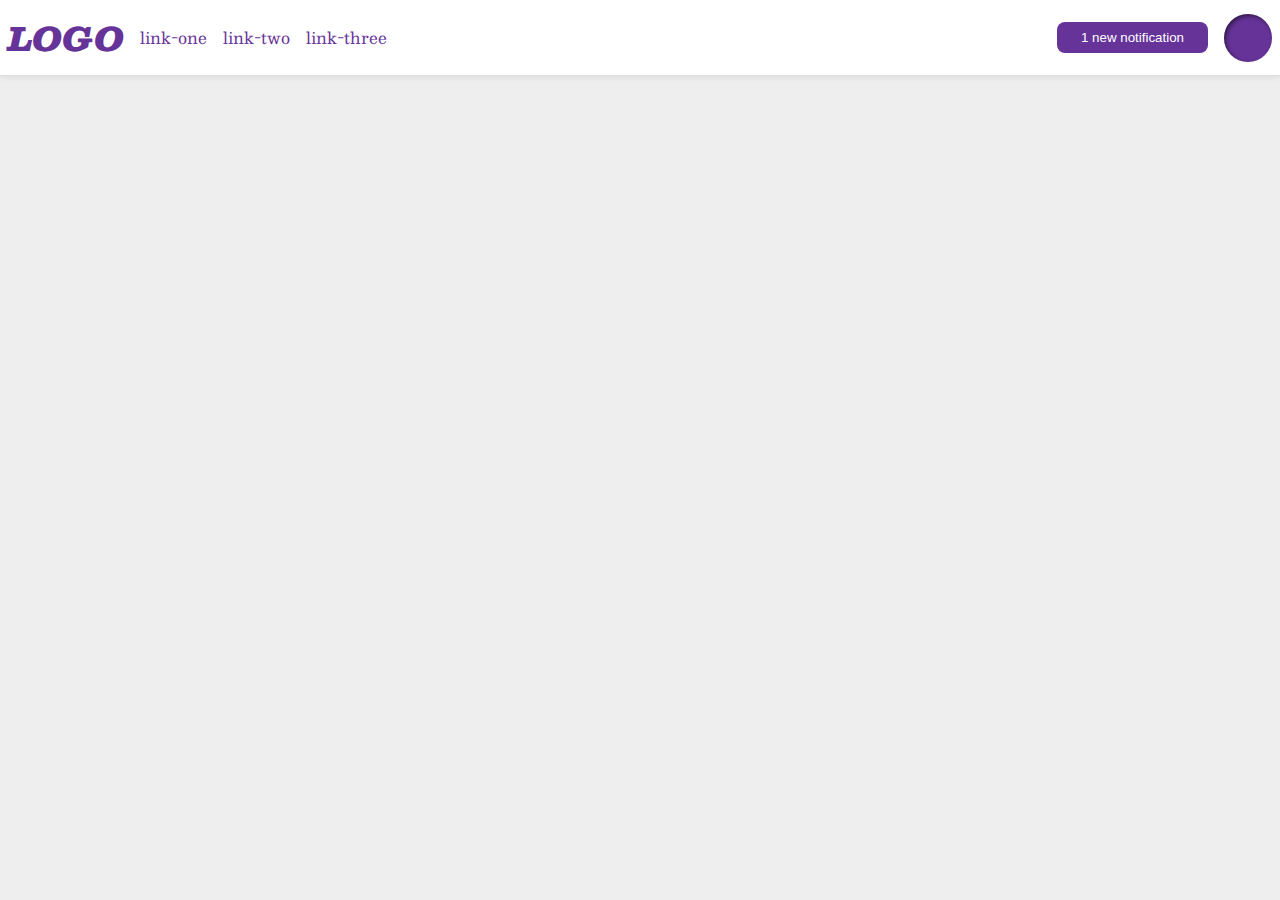
<file: flex/03-flex-header-2/index.html>
<!DOCTYPE html>
<html lang="en">
  <head>
    <meta charset="UTF-8">
    <meta http-equiv="X-UA-Compatible" content="IE=edge">
    <meta name="viewport" content="width=device-width, initial-scale=1.0">
    <title>Flex Header 2</title>
    <link rel="stylesheet" href="style.css">
  </head>
  <body>
    <div class="header">
      <div class="header-sides">
        <div class="logo">
          LOGO
        </div>
        <ul class="links">
          <li><a href="https://google.com">link-one</a></li>
          <li><a href="https://google.com">link-two</a></li>
          <li><a href="https://google.com">link-three</a></li>
        </ul>
      </div>
      <div class="header-sides">
        <button class="notifications">
          1 new notification
        </button>
        <div class="profile-image"></div>
      </div>
    </div>
  </body>
</html>
</file>
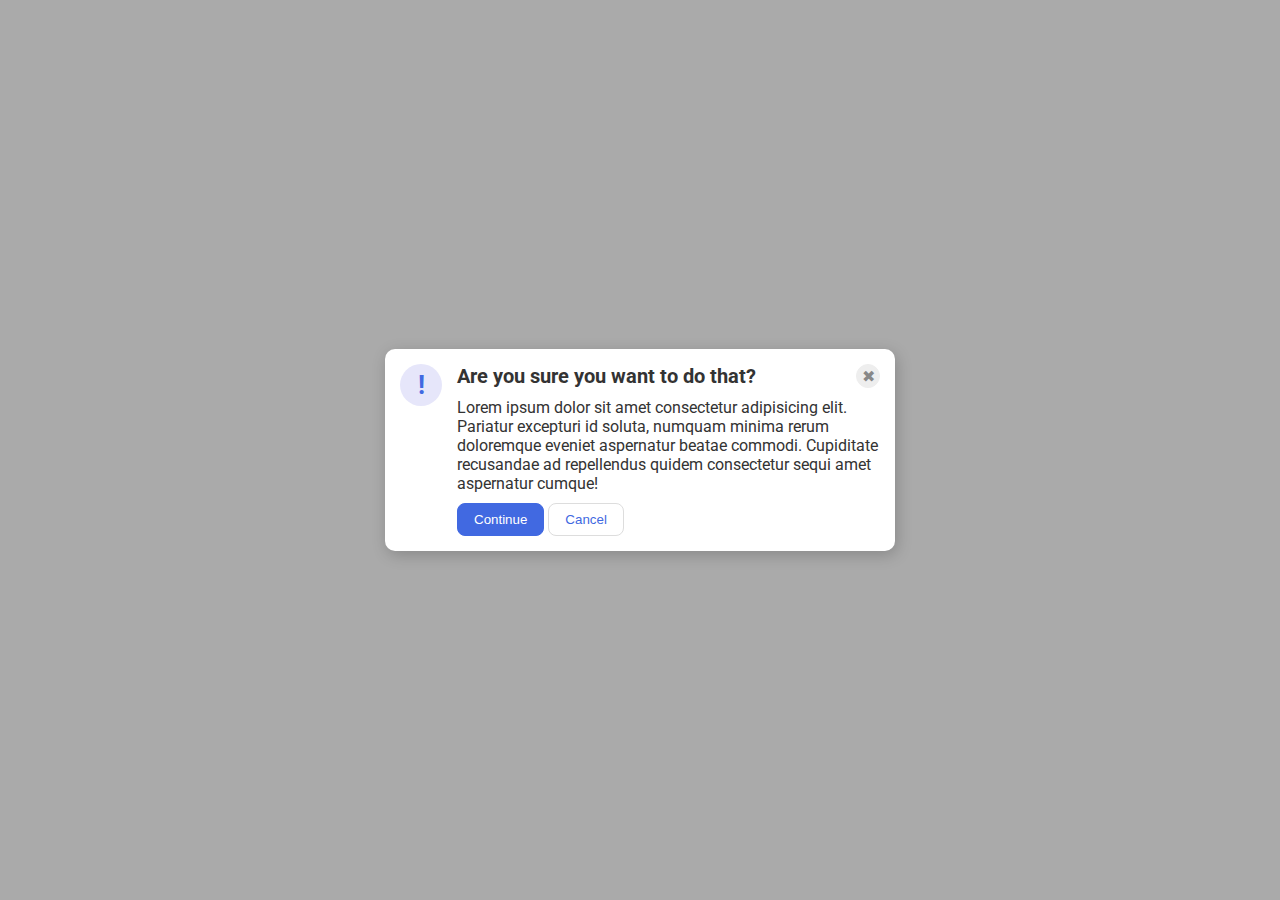
<file: flex/05-flex-modal/index.html>
<!DOCTYPE html>
<html lang="en">
  <head>
    <meta charset="UTF-8">
    <meta http-equiv="X-UA-Compatible" content="IE=edge">
    <meta name="viewport" content="width=device-width, initial-scale=1.0">
    <link rel="stylesheet" href="style.css">
    <title>Modal</title>
  </head>
  <body>
    <div class="modal">
      <div class="icon">!</div>
      <div class="content">
        <div class="question">
          <div class="header">Are you sure you want to do that?</div>
          <button class="close-button">✖</button>
        </div>
        <div class="text">Lorem ipsum dolor sit amet consectetur adipisicing elit. Pariatur excepturi id soluta, numquam minima rerum doloremque eveniet aspernatur beatae commodi. Cupiditate recusandae ad repellendus quidem consectetur sequi amet aspernatur cumque!</div>
        <div class="selection">
          <button class="continue">Continue</button>
          <button class="cancel">Cancel</button>
        </div>
      </div>
    </div>
  </body>
</html>
</file>
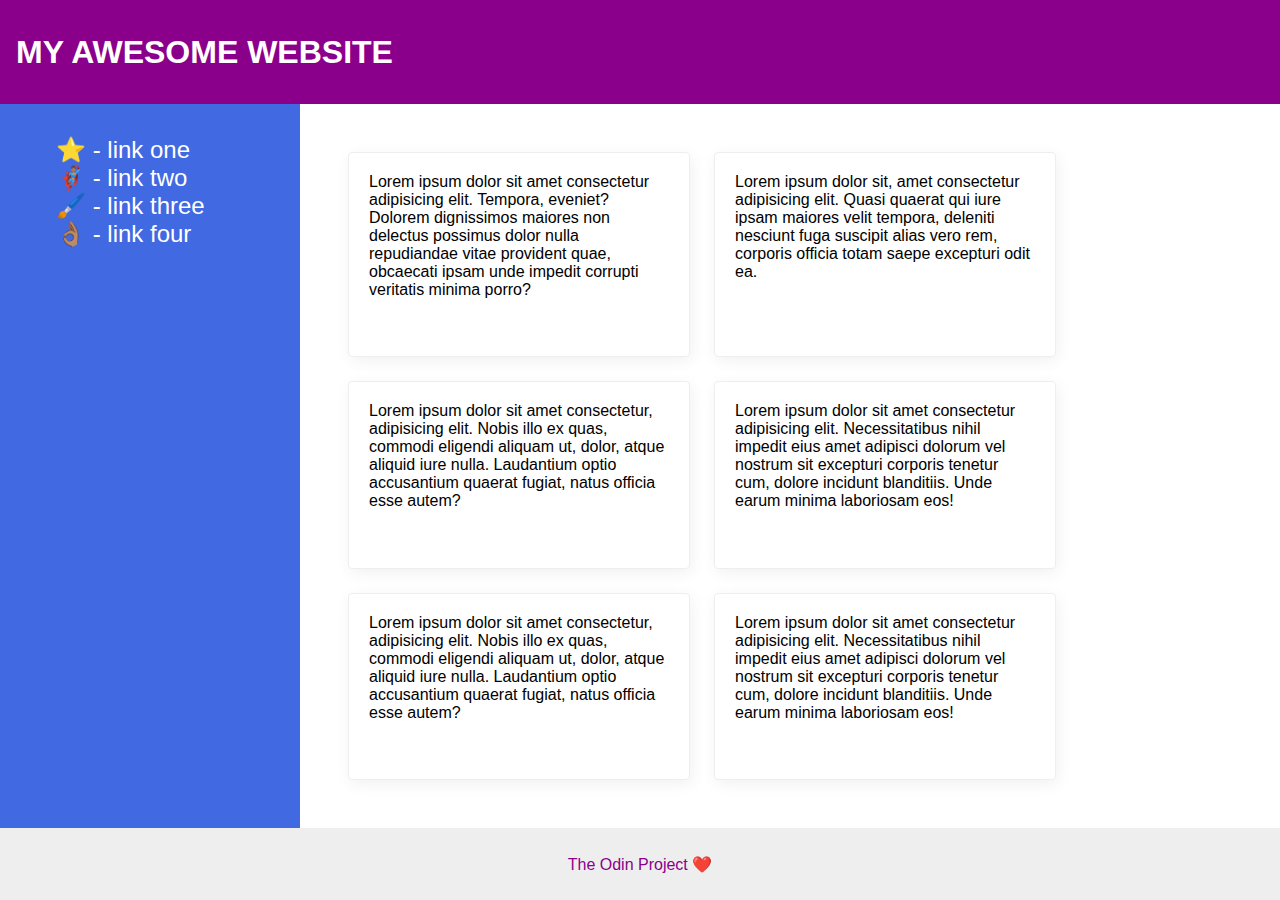
<file: flex/07-flex-layout-2/index.html>
<!DOCTYPE html>
<html lang="en">
  <head>
    <meta charset="UTF-8">
    <meta http-equiv="X-UA-Compatible" content="IE=edge">
    <meta name="viewport" content="width=device-width, initial-scale=1.0">
    <title>The Holy Grail</title>
    <link rel="stylesheet" href="style.css">
  </head>
  <body>
    <div class="header">
      MY AWESOME WEBSITE
    </div>
    
    <div class="content">
      <div class="sidebar">
        <ul>
          <li><a href="#">⭐ - link one</a></li>
          <li><a href="#">🦸🏽‍♂️ - link two</a></li>
          <li><a href="#">🖌️ - link three</a></li>
          <li><a href="#">👌🏽 - link four</a></li>
        </ul>
      </div>

      <div class="cards">
        <div class="card">Lorem ipsum dolor sit amet consectetur adipisicing elit. Tempora, eveniet? Dolorem dignissimos maiores non delectus possimus dolor nulla repudiandae vitae provident quae, obcaecati ipsam unde impedit corrupti veritatis minima porro?</div>
        <div class="card">Lorem ipsum dolor sit, amet consectetur adipisicing elit. Quasi quaerat qui iure ipsam maiores velit tempora, deleniti nesciunt fuga suscipit alias vero rem, corporis officia totam saepe excepturi odit ea.</div>
        <div class="card">Lorem ipsum dolor sit amet consectetur, adipisicing elit. Nobis illo ex quas, commodi eligendi aliquam ut, dolor, atque aliquid iure nulla. Laudantium optio accusantium quaerat fugiat, natus officia esse autem?</div>
        <div class="card">Lorem ipsum dolor sit amet consectetur adipisicing elit. Necessitatibus nihil impedit eius amet adipisci dolorum vel nostrum sit excepturi corporis tenetur cum, dolore incidunt blanditiis. Unde earum minima laboriosam eos!</div>
        <div class="card">Lorem ipsum dolor sit amet consectetur, adipisicing elit. Nobis illo ex quas, commodi eligendi aliquam ut, dolor, atque aliquid iure nulla. Laudantium optio accusantium quaerat fugiat, natus officia esse autem?</div>
        <div class="card">Lorem ipsum dolor sit amet consectetur adipisicing elit. Necessitatibus nihil impedit eius amet adipisci dolorum vel nostrum sit excepturi corporis tenetur cum, dolore incidunt blanditiis. Unde earum minima laboriosam eos!</div>
      </div>
    </div>

    <div class="footer">
      The Odin Project ❤️
    </div>
  </body>
</html>
</file>
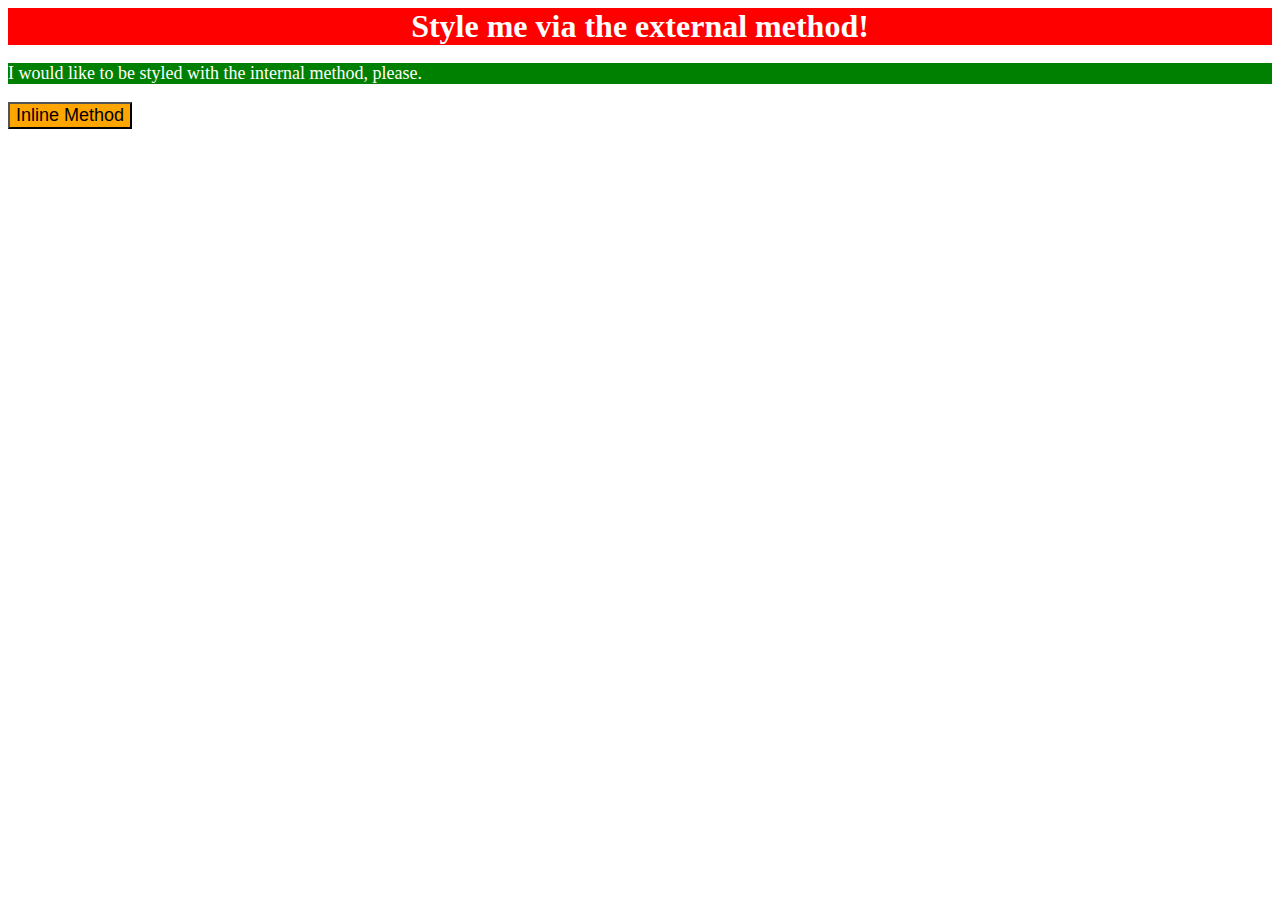
<file: foundations/01-css-methods/index.html>
<!DOCTYPE html>
<html lang="en">
  <head>
    <link rel="stylesheet" href="styles.css">
    <meta charset="UTF-8">
    <meta http-equiv="X-UA-Compatible" content="IE=edge">
    <meta name="viewport" content="width=device-width, initial-scale=1.0">
    <title>Methods for Adding CSS</title>
    <style>
      p {
        color:white;
        background-color: green;
        font-size:18px;
      }
    </style>
  </head>
  <body>
    <div>Style me via the external method!</div>
    <p>I would like to be styled with the internal method, please.</p>
    <button style="background-color: orange; font-size:18px;">
      Inline Method</button>
  </body>
</html>
</file>
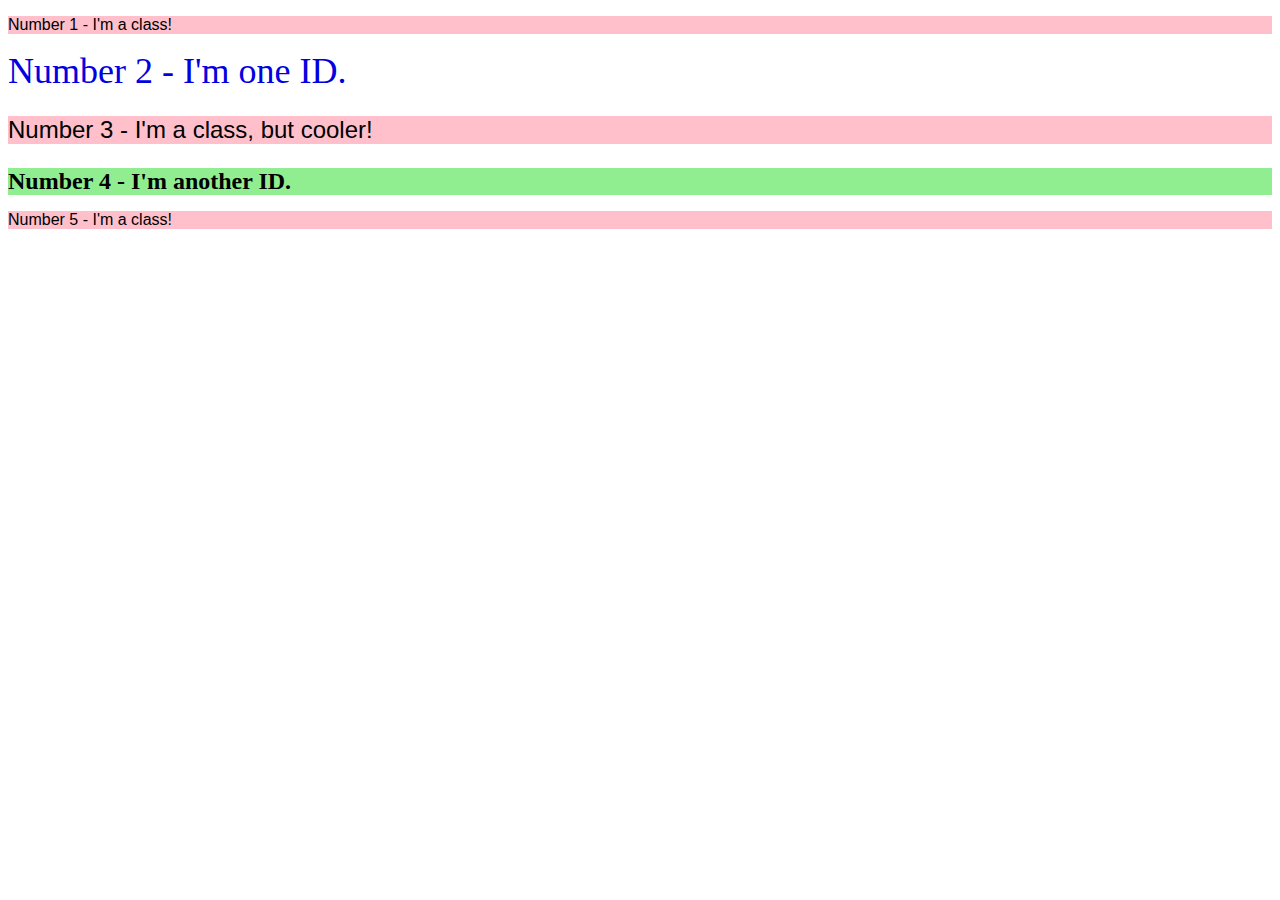
<file: foundations/02-class-id-selectors/index.html>
<!DOCTYPE html>
<html lang="en">
  <head>
    <meta charset="UTF-8">
    <meta http-equiv="X-UA-Compatible" content="IE=edge">
    <meta name="viewport" content="width=device-width, initial-scale=1.0">
    <title>Class and ID Selectors</title>
    <link rel="stylesheet" href="style.css">
  </head>
  <body>
    <p class="odd">Number 1 - I'm a class!</p>
    <div id="line2">Number 2 - I'm one ID.</div>
    <p class="odd line3">Number 3 - I'm a class, but cooler!</p>
    <div id="line4">Number 4 - I'm another ID.</div>
    <p class="odd">Number 5 - I'm a class!</p>
  </body>
</html>
</file>
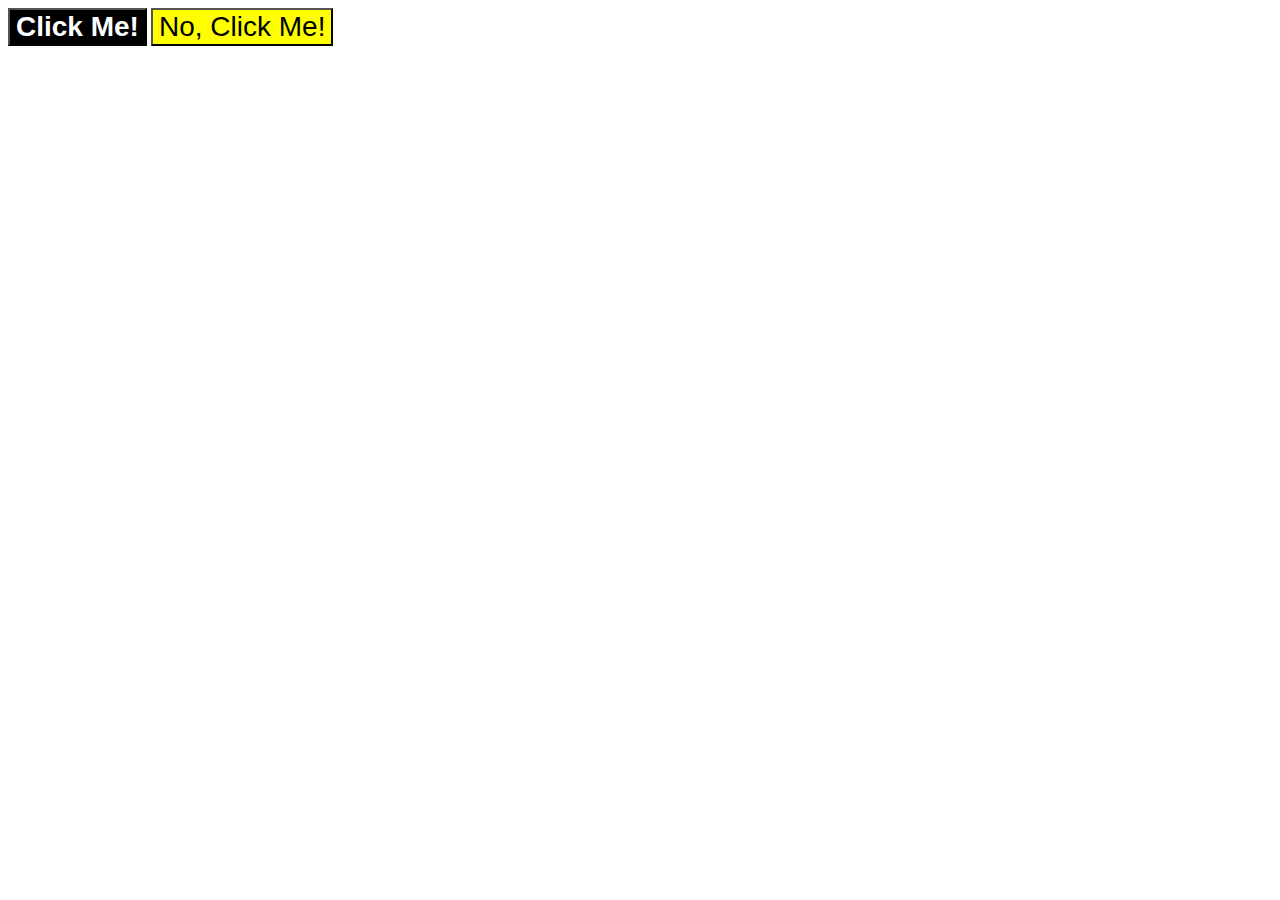
<file: foundations/03-grouping-selectors/index.html>
<!DOCTYPE html>
<html lang="en">
  <head>
    <meta charset="UTF-8">
    <meta http-equiv="X-UA-Compatible" content="IE=edge">
    <meta name="viewport" content="width=device-width, initial-scale=1.0">
    <title>Grouping Selectors</title>
    <link rel="stylesheet" href="style.css">
  </head>
  <body>
    <button class="button1">Click Me!</button>
    <button class="button2">No, Click Me!</button>
  </body>
</html>
</file>
<file: flex/03-flex-header-2/style.css>
/* this is some magical font-importing.  
you'll learn about it later. */
@import url('https://fonts.googleapis.com/css2?family=Besley:ital,wght@0,400;1,900&display=swap');

body {
  margin: 0;
  background: #eee;
  font-family: Besley, serif;
}

.header {
  display: flex;
  justify-content: space-between;
  align-items: center;
  padding: 8px;
  background: white;
  border-bottom: 1px solid #ddd;
  box-shadow: 0 0 8px rgba(0,0,0,.1);
}

.header-sides {
  display: flex;
  align-items: center;
  gap: 16px;
}

.profile-image {
  background: rebeccapurple;
  box-shadow: inset 2px 2px 4px rgba(0,0,0,.5);
  border-radius: 50%;
  width: 48px;
  height: 48px;
}

.logo {
  color: rebeccapurple;
  font-size: 32px;
  font-weight: 900;
  font-style: italic;
}

button {
  border: none;
  border-radius: 8px;
  background: rebeccapurple;
  color: white;
  padding: 8px 24px;
}

a {
  /* this removes the line under our links */
  text-decoration: none;
  color: rebeccapurple;
}

ul {
  list-style-type: none;
  display: flex;
  padding: 0px;
  gap: 16px;
}
</file>
<file: flex/05-flex-modal/style.css>
@import url('https://fonts.googleapis.com/css2?family=Roboto:wght@400;700&display=swap');

html, body {
  height: 100%;
}

body {
  font-family: Roboto, sans-serif;
  margin: 0;
  background: #aaa;
  color: #333;
  /* I'll give you this one for free lol */
  display: flex;
  align-items: center;
  justify-content: center;
}

.modal {
  display: flex;
  padding: 15px;
  gap: 15px;
  background: white;
  width: 480px;
  border-radius: 10px;
  box-shadow: 2px 4px 16px rgba(0,0,0,.2);
}

.icon {
  flex-shrink: 0;
  color: royalblue;
  font-size: 26px;
  font-weight: 700;
  background: lavender;
  width: 42px;
  height: 42px;
  border-radius: 50%;
  display: flex;
  align-items: center;
  justify-content: center;
}

.close-button {
  background: #eee;
  border-radius: 50%;
  color: #888;
  font-weight: 400;
  font-size: 16px;
  height: 24px;
  width: 24px;
  display: flex;
  align-items: center;
  justify-content: center;
  border: 1px solid #eee;
  padding: 0;
}

.header {
  font-weight: bold;
  font-size: 20px;
}

.content {
  display: flex;
  flex-direction: column;
  gap: 10px;
}

.question {
  display: flex;
  justify-content: space-between;
}

button {
  cursor: pointer;
  padding: 8px 16px;
  border-radius: 8px;
}

button.continue {
  background: royalblue;
  border: 1px solid royalblue;
  color: white;
}

button.cancel {
  background: white;
  border: 1px solid #ddd;
  color: royalblue;
}
</file>
<file: flex/07-flex-layout-2/style.css>
body {
  font-family: -apple-system, BlinkMacSystemFont, 'Segoe UI', Roboto, Oxygen, Ubuntu, Cantarell, 'Open Sans', 'Helvetica Neue', sans-serif;
  margin: 0;
  min-height: 100vh;
  display: flex;
  flex-direction: column;
  justify-content: space-between;
}

ul {
  list-style-type: none;
}

a {
  font-size: 24px;
  color: white;
  text-decoration: none;
}

.header {
  height: 72px;
  background: darkmagenta;
  color: white;
  display: flex;
  align-items: center;
  padding: 16px;
  font-size: 32px;
  font-weight: 900;
}

.footer {
  height: 72px;
  background: #eee;
  color: darkmagenta;
  display: flex;
  justify-content: center;
  align-items: center;
}

.content {
  display: flex;
  flex-grow: 1;
}

.sidebar {
  width: 300px;
  background: royalblue;
  box-sizing: border-box;
  display: flex;
  flex-shrink: 0;
  padding: 16px;
}

.cards {
  display: flex;
  flex-wrap: wrap;
  padding: 48px;
  gap: 24px;
}

.card {
  border: 1px solid #eee;
  box-shadow: 2px 4px 16px rgba(0,0,0,.06);
  border-radius: 4px;
  padding: 20px;
  display: flex;
  flex-basis: 300px;
}
</file>
<file: foundations/01-css-methods/styles.css>
div {
    color:white;
    background-color: red;
    text-align:center;
    font-size:32px;
    font-weight:bold;
}
</file>
<file: foundations/02-class-id-selectors/style.css>
.odd {
    background-color: rgb(255,192,203);
    font-family: Verdana, "DefaVu Sans", sans-serif;
}

.line3 {
    font-size:24px;
}

#line2 {
    color:rgb(0,0,225);
    font-size:36px;
}

#line4 {
    background-color: rgb(144,238,144);
    font-size:24px;
    font-weight:bold;
}
</file>
<file: foundations/03-grouping-selectors/style.css>
.button1 {
    background-color: black;
    color: white;
    font-weight: bold;
}

.button2 {
    background-color: yellow;
}

.button1,
.button2 {
    font-size:28px;
    font-family: "Helvetica", "Times New Roman", sans-serif;
}
</file>
